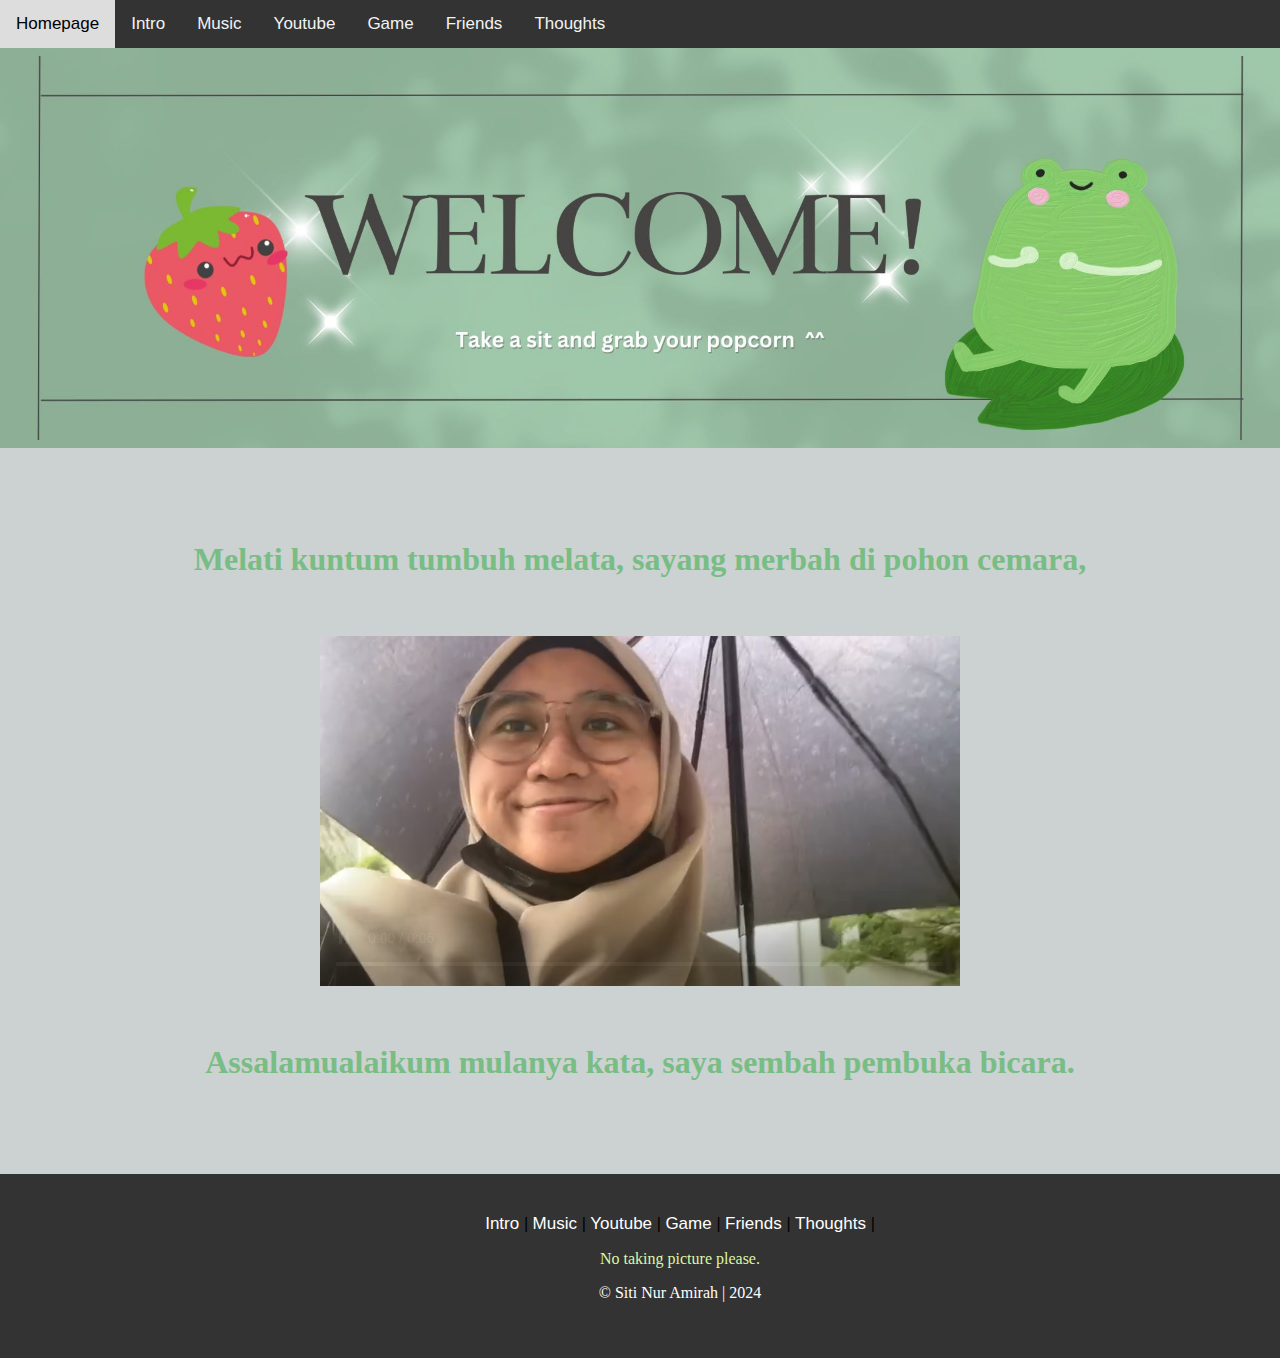
<file: index.html>
<html> 
<head>
 <link rel="stylesheet" href="resource/css/style.css" 
type="text/css">

<title> Am's website </title> 


</head>
<body>

<div class="topnav">
        <a href="#"> Homepage </a> 
	<a href="intro.html"> Intro </a> 
	<a href="music.html"> Music </a> 
	<a href="youtube.html"> Youtube </a>
	<a href="game.html"> Game </a>
	<a href="friends.html"> Friends </a> 
	<a href="thoughts.html"> Thoughts </a> 
</div>

<center> 
  <div>
     <img src= "resource/image/Banner.jpg" width="100%">
  </div>

<br><br><br><br>

<h1 style= "font-family: Motley Forces; color:#78BD83; text-align: center;"> Melati kuntum tumbuh melata, sayang merbah di pohon cemara,  </h1>

<br><br>

<div>
  <video controls muted autoplay loop width="50%">
    <source src="resource/video/video1.mp4" type="video/mp4">
  </video>
</div> 

<br><br>

<h1 style= "font-family: Motley Forces; color:#78BD83; text-align: center;"> Assalamualaikum mulanya kata, saya sembah pembuka bicara.   </h1>

<br><br><br><br>


<div class="footer">
<center> 
<a href="intro.html"> Intro </a> |
	<a href="music.html"> Music </a> |
	<a href="youtube.html"> Youtube </a> |
	<a href="game.html"> Game </a> |
	<a href="friends.html"> Friends </a> |
	<a href="thoughts.html"> Thoughts </a> |
<p style=" color:#DAF7A6; font-family: HoloLens MDL2 Assets"> No taking picture please.</P> 

<center> 
<p style=" color:#ffffff; font-family: HoloLens MDL2 Assets"> © Siti Nur Amirah | 2024 </P> 
</div>

</body> 
</html>
</file>
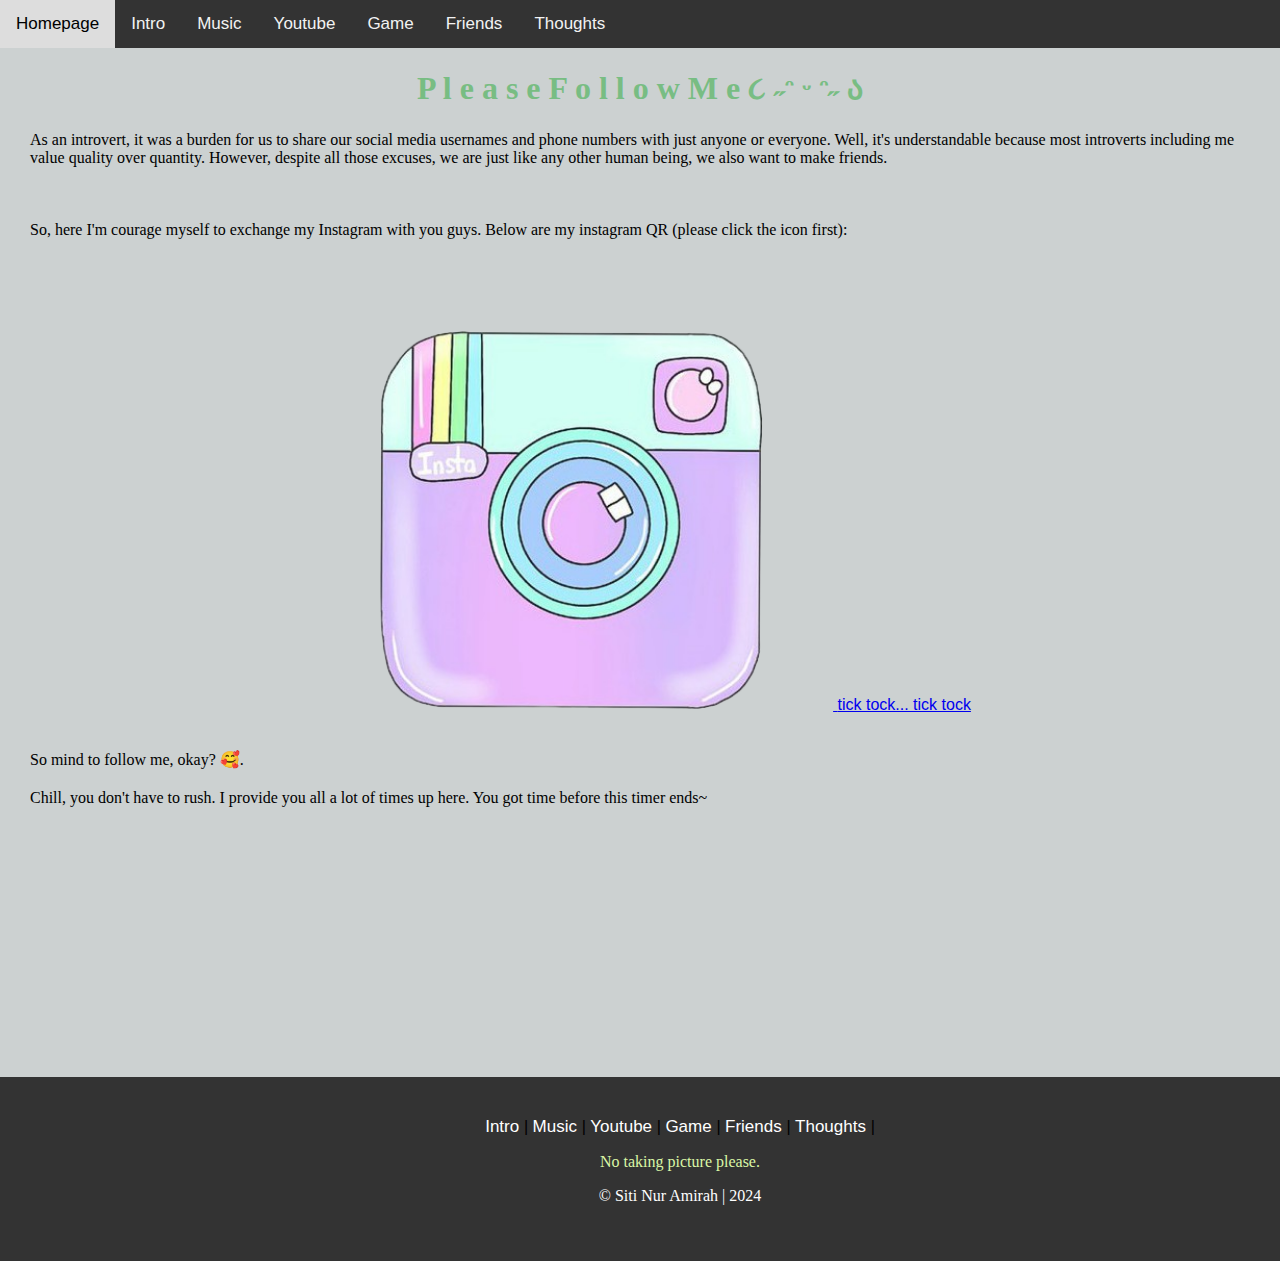
<file: friends.html>
<html> 
<head>
 <link rel="stylesheet" href="resource/css/style.css" 
type="text/css">


<title> Friends </title> 


</head>
<body>

<div class="topnav">
        <a href="index.html"> Homepage </a> 
	<a href="intro.html"> Intro </a>  
	<a href="music.html"> Music </a> 
	<a href="youtube.html"> Youtube </a>
	<a href="game.html"> Game </a>
	<a href="friends.html"> Friends </a> 
	<a href="thoughts.html"> Thoughts </a> 
</div>

<h1 style= "font-family: Motley Forces; color:#78BD83; text-align: center;"> P l e a s e      F o l l o w      M e ૮ ˶ᵔ ᵕ ᵔ˶ ა </h1>   

<p style ="text-align:left ; font-family: Bahnschrift SemiBold; padding: 2px 30px;"> As an introvert, it was a burden for us to share our social media usernames and phone numbers with just anyone or everyone. Well, it's understandable because most introverts including me value quality over quantity. However, despite all those excuses, we are just like any other human being, we also want to make friends.</p>
<br> 

<p style ="text-align:left ; font-family: Bahnschrift SemiBold; padding: 2px 30px;"> 
So, here I'm courage myself to exchange my Instagram with you guys. Below are my instagram QR (please click the icon first):  </p>

<br><br><br><br> 

<center> 
<a href="https://www.instagram.com/amrhqty?igsh=dm5heWt2eTc5MHdz&utm_source=qr">
    <img src="resource/image/instagram.png" alt="Instagram" width="30%" display="inline-block"  hspace="70">
</a>

<script src="https://cdn.logwork.com/widget/countdown.js"></script>
<a href="https://logwork.com/countdown-timer" class="countdown-timer" data-timezone="Asia/Kuala_Lumpur" data-date="2026-12-31 23:59"> tick tock... tick tock</a>

<br><br> 

<p style ="text-align:left ; font-family: Bahnschrift SemiBold; padding: 2px 30px;"> So mind to follow me, okay? 🥰. </p>
<p style ="text-align:left ; font-family: Bahnschrift SemiBold; padding: 2px 30px;">Chill, you don't have to rush. I provide you all a lot of times up here. You got time before this timer ends~ </p>
<br><br><br><br><br><br><br><br><br><br><br><br><br><br>
<div class="footer">
<center>
<a href="intro.html"> Intro </a> |
	<a href="music.html"> Music </a> |
	<a href="youtube.html"> Youtube </a> |
	<a href="game.html"> Game </a> |
	<a href="friends.html"> Friends </a> |
	<a href="thoughts.html"> Thoughts </a> |
<p style=" color:#DAF7A6; font-family: HoloLens MDL2 Assets"> No taking picture please.</P> 
<p style=" color:#ffffff; font-family: HoloLens MDL2 Assets"> © Siti Nur Amirah | 2024 </P> 
</div>

</body> 
</html>
</file>
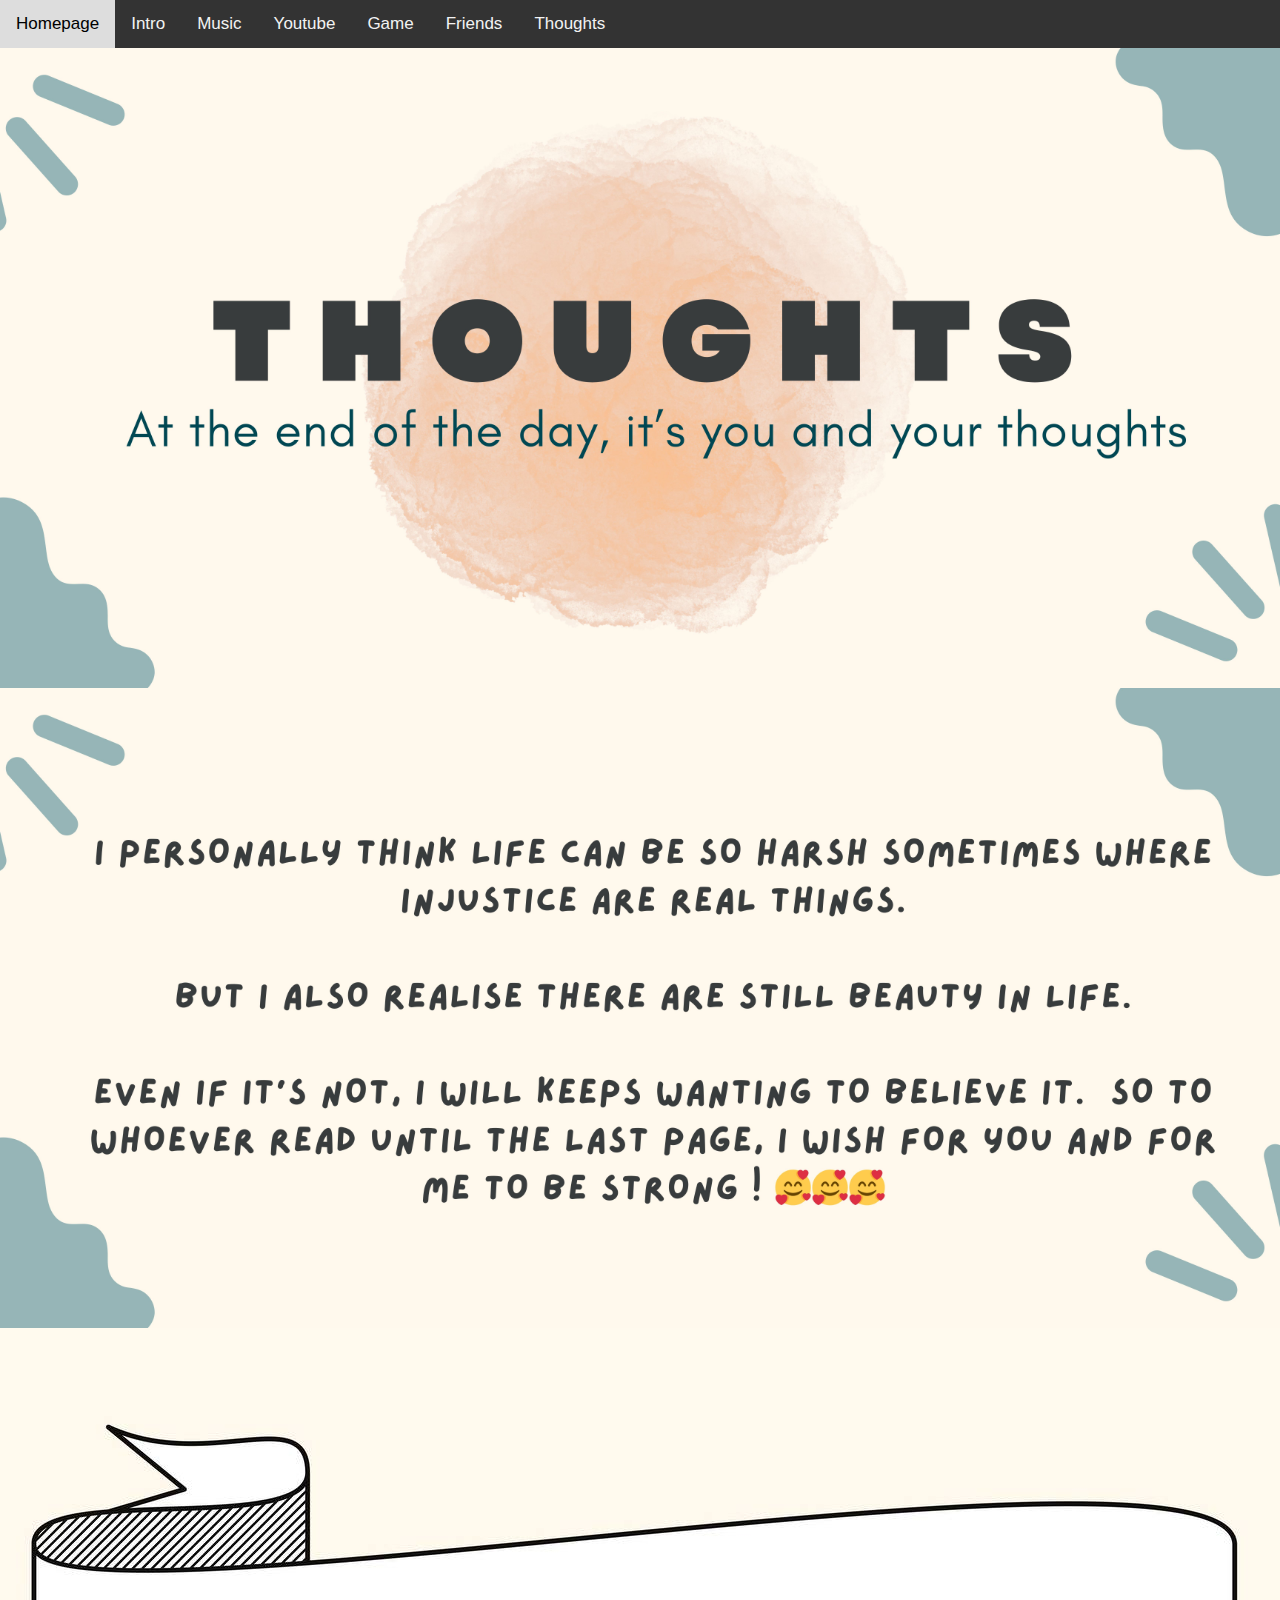
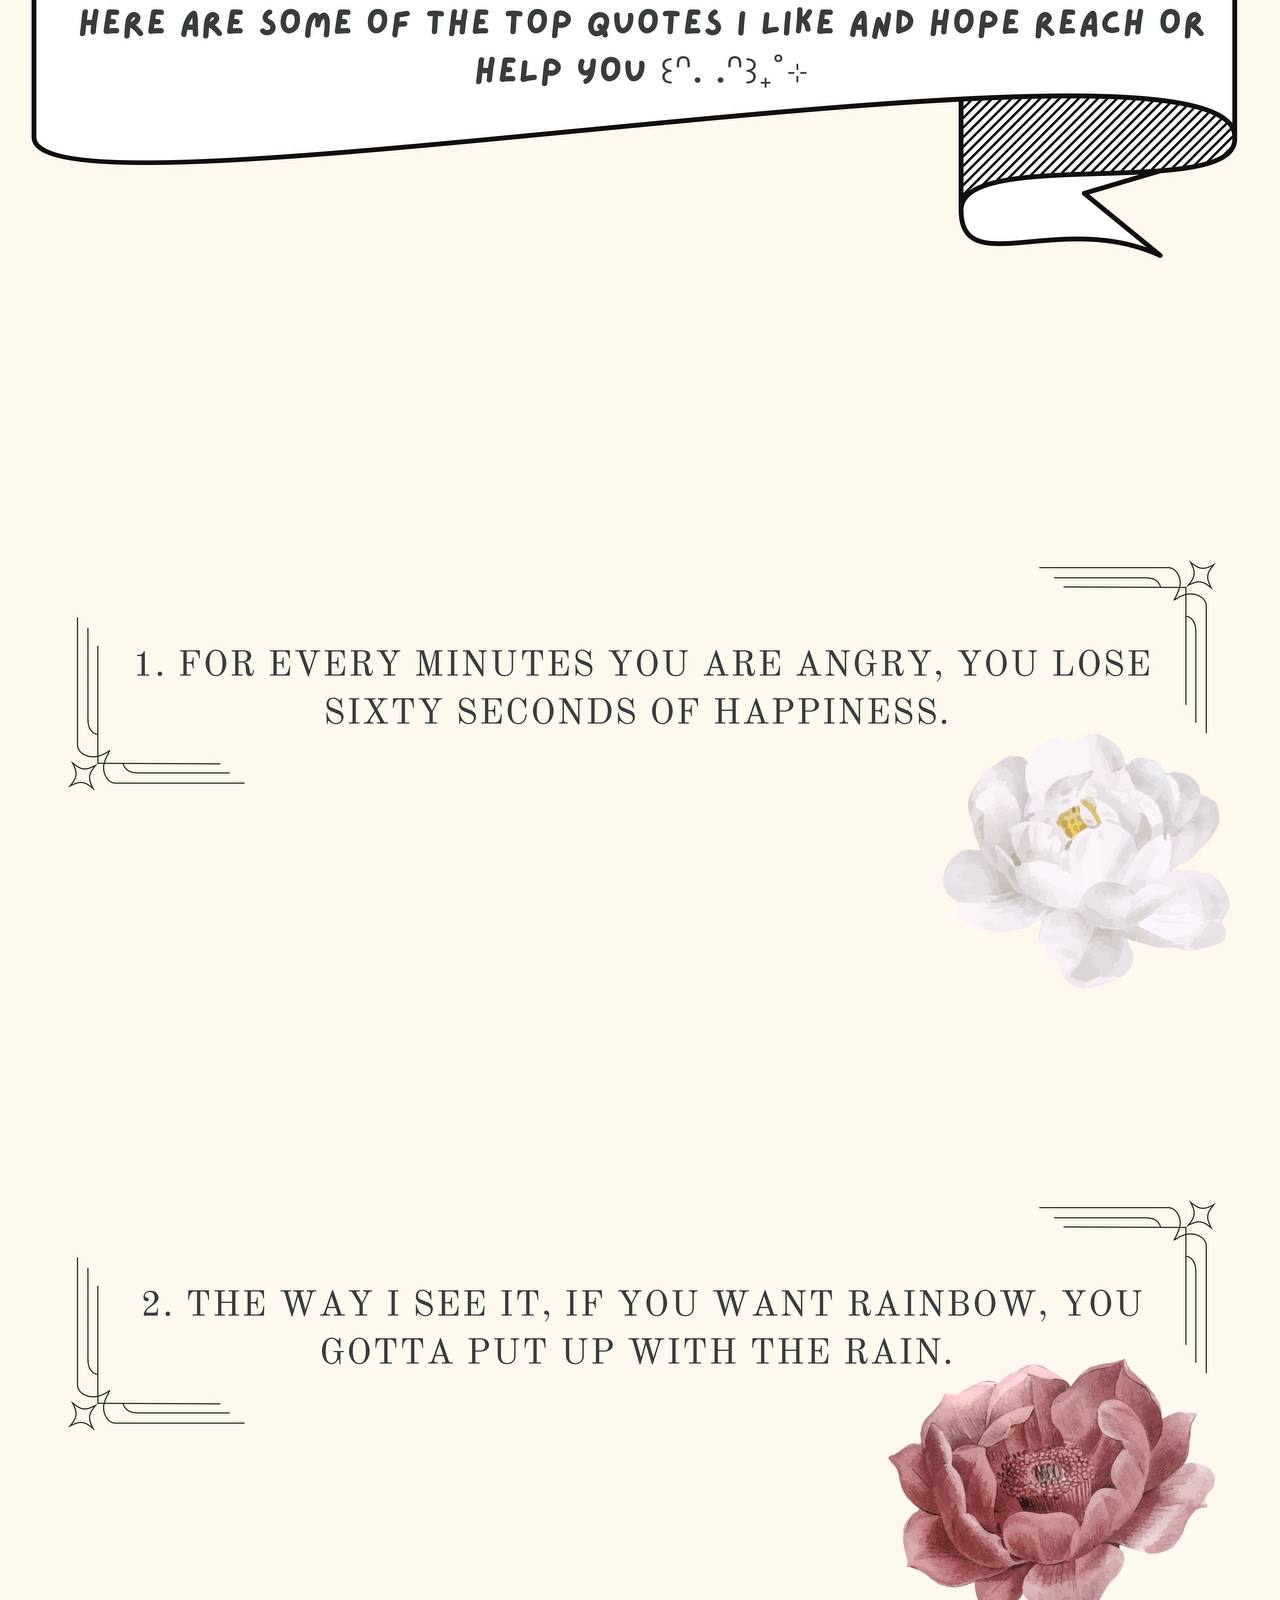
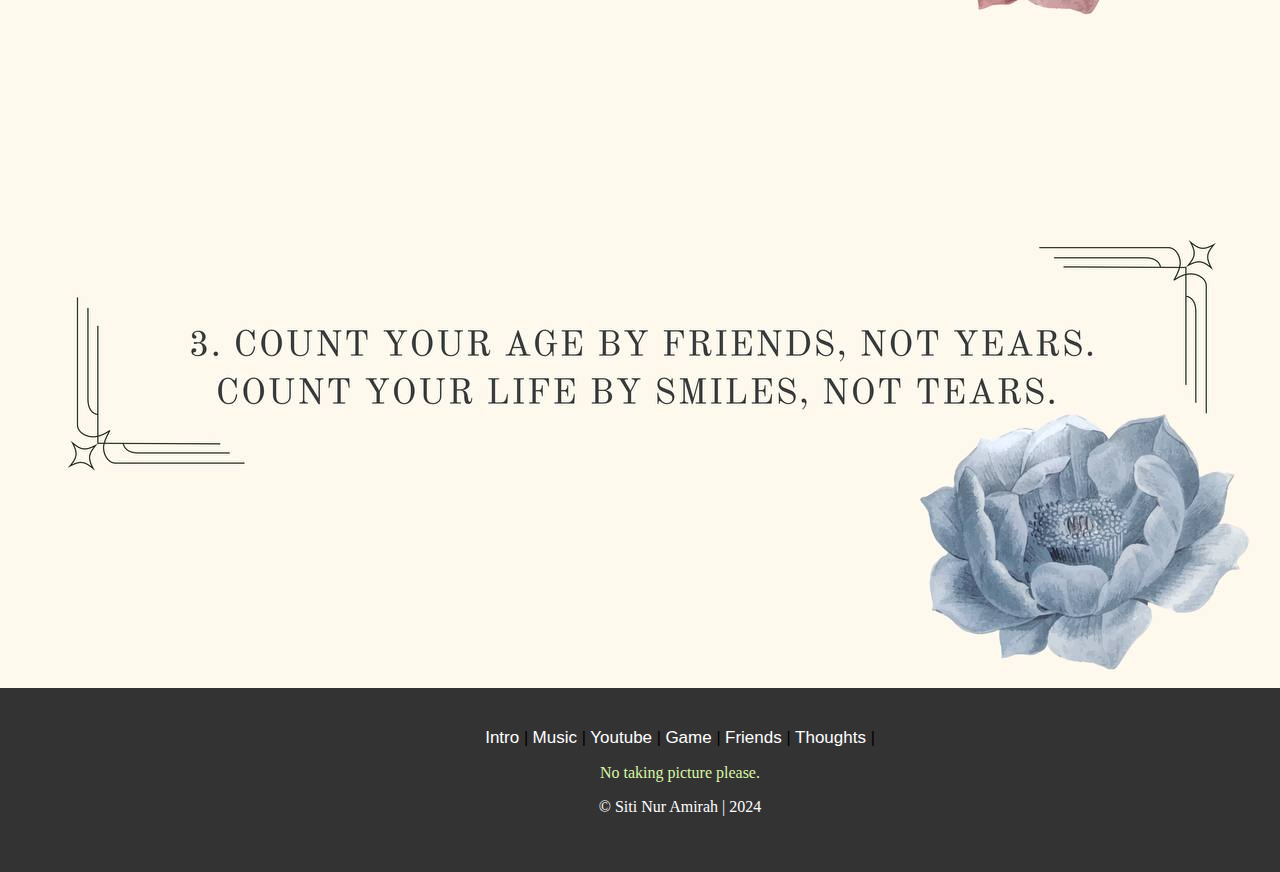
<file: thoughts.html>
<html> 
<head>
 <link rel="stylesheet" href="resource/css/style.css" 
type="text/css">


<title> Thoughts </title> 


</head>
<body>

<div class="topnav">
        <a href="index.html"> Homepage </a> 
	<a href="intro.html"> Intro </a> 
	<a href="music.html"> Music </a> 
	<a href="youtube.html"> Youtube </a>
	<a href="game.html"> Game </a>
	<a href="friends.html"> Friends </a> 
	<a href="thoughts.html"> Thoughts </a> 
</div>

<center> 
  <div>
     <img src= "resource/image/Banner2.jpg" width="100%">
  </div>

<center> 
  <div>
     <img src= "resource/image/Banner3.jpg" width="100%">
  </div>

<center> 
  <div>
     <img src= "resource/image/Banner6.jpeg" width="100%">
  </div>

<center> 
  <div>
     <img src= "resource/image/Banner8.jpeg" width="100%">
  </div>

<center> 
  <div>
     <img src= "resource/image/Banner9.jpeg" width="100%">
  </div>

<center> 
  <div>
     <img src= "resource/image/Banner10.jpeg" width="100%">
  </div>



<div class="footer">
<center>
<a href="intro.html"> Intro </a> |
	<a href="music.html"> Music </a> |
	<a href="youtube.html"> Youtube </a> |
	<a href="game.html"> Game </a> |
	<a href="friends.html"> Friends </a> |
	<a href="thoughts.html"> Thoughts </a> |
<p style=" color:#DAF7A6; font-family: HoloLens MDL2 Assets"> No taking picture please.</P> 
<p style=" color:#ffffff; font-family: HoloLens MDL2 Assets"> © Siti Nur Amirah | 2024 </P> 
</div>

</body> 
</html>










</body> 
</html>
</file>
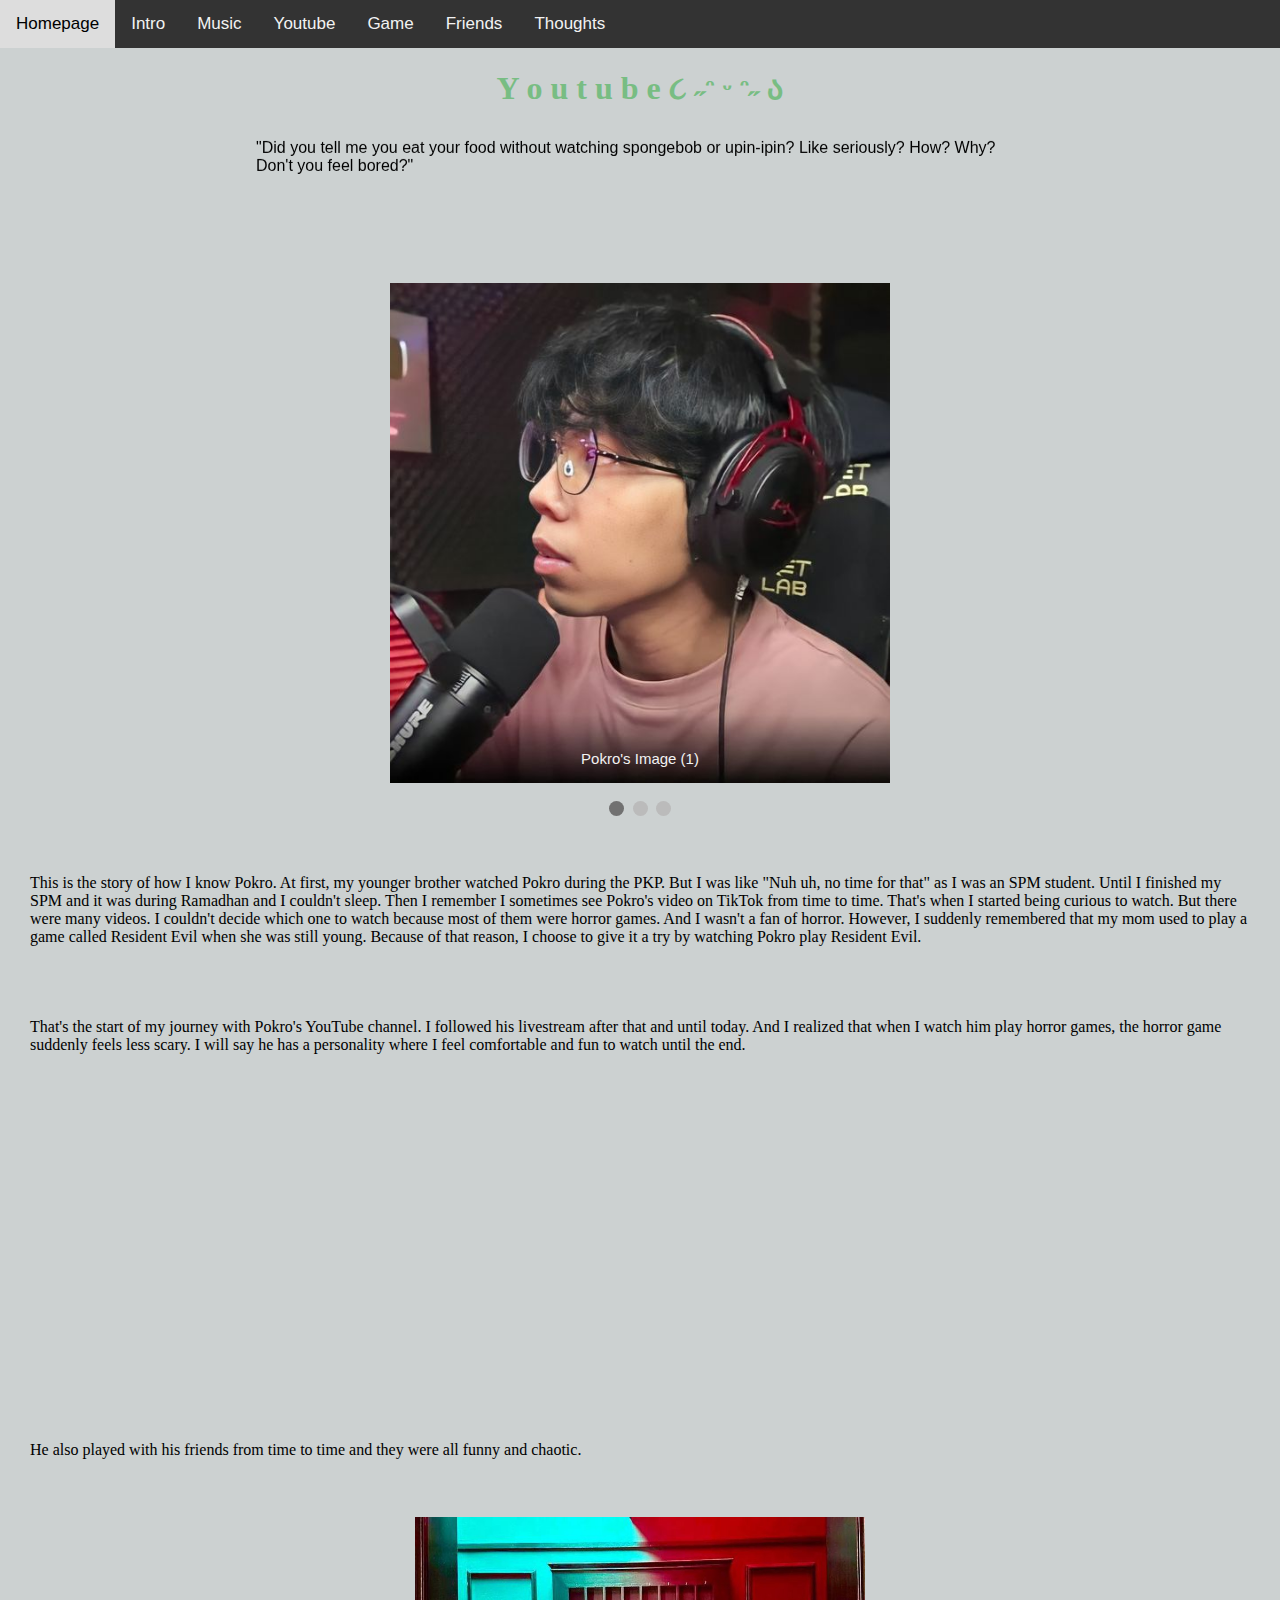
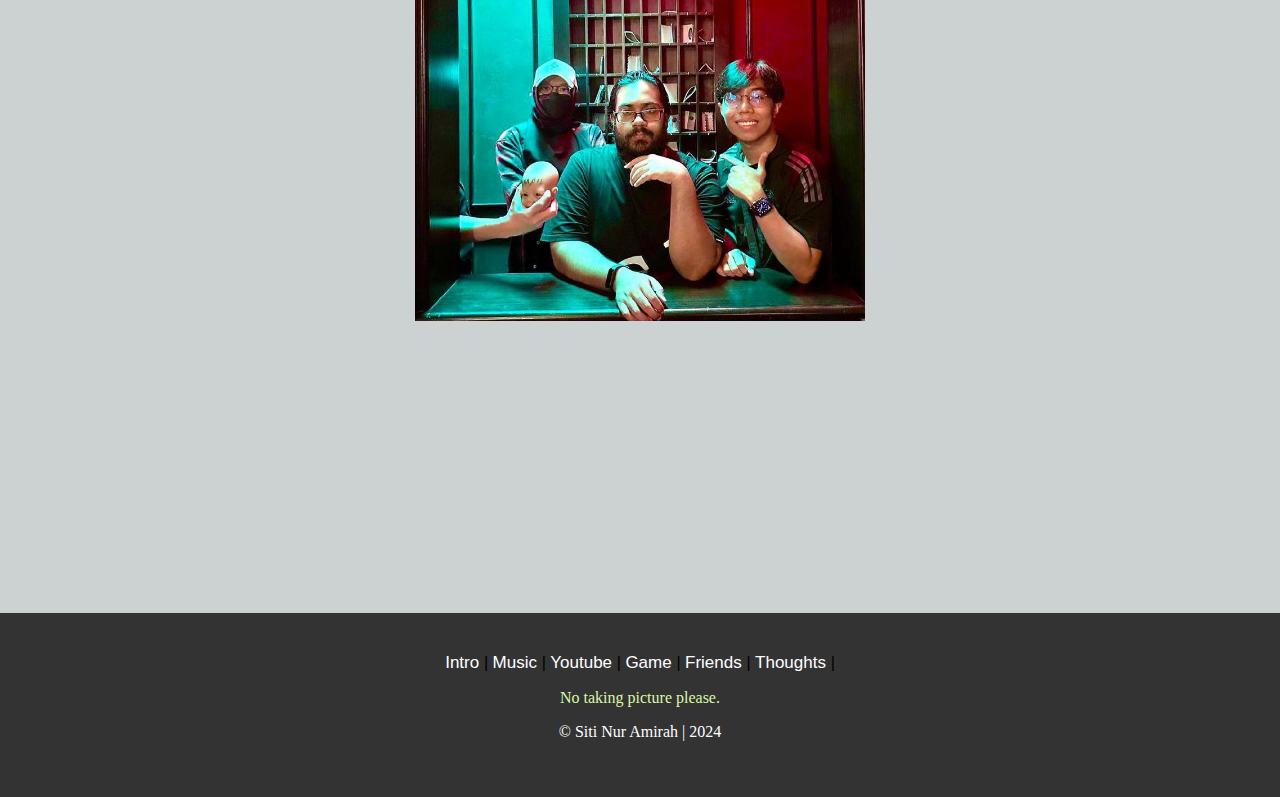
<file: youtube.html>
<html> 
<head>
 <link rel="stylesheet" href="resource/css/style.css" 
type="text/css">


<title> YouTube </title> 
<meta name="viewport" content="width=device-width, initial-scale=1">


<style>
* {box-sizing: border-box}
body {font-family: Verdana, sans-serif; margin:0}
.mySlides {display: none}
img {vertical-align: middle;}

.slideshow-container {
  max-width: 1000px;
  position: relative;
  margin: auto;
}

.text {
  color: #f2f2f2;
  font-size: 15px;
  padding: 8px 12px;
  position: absolute;
  bottom: 8px;
  width: 100%;
  text-align: center;
}


.dot {
  cursor: pointer;
  height: 15px;
  width: 15px;
  margin: 0 2px;
  background-color: #bbb;
  border-radius: 50%;
  display: inline-block;
  transition: background-color 0.6s ease;
}

.active, .dot:hover {
  background-color: #717171;
}

.fade {
  animation-name: fade;
  animation-duration: 1.5s;
}

@keyframes fade {
  from {opacity: .4} 
  to {opacity: 1}
}

/* On smaller screens, decrease text size */
@media only screen and (max-width: 300px) {
  .prev, .next,.text {font-size: 11px}
}
</style>

</head>
<body>

<div class="topnav">
        <a href="index.html"> Homepage </a> 
	<a href="intro.html"> Intro </a> 
	<a href="music.html"> Music </a> 
	<a href="youtube.html"> Youtube </a>
	<a href="game.html"> Game </a>
	<a href="friends.html"> Friends </a> 
	<a href="thoughts.html"> Thoughts </a> 
</div>


<h1 style= "font-family: Motley Forces; color:#78BD83; text-align: center;"> Y o u t u b e  
૮ ˶ᵔ ᵕ ᵔ˶ ა </h1>   

<center> 
<marquee width="60%" direction="down" height="100px">
"Did you tell me you eat your food without watching spongebob or upin-ipin? Like seriously? How? Why? Don't you feel bored?" 
</marquee>



<br><br><br><br>


<div class="slideshow-container">

<div class="mySlides fade">
  <div class="numbertext"></div>
  <img src="resource/image/pokro1.jpg" style="width:50%">
  <div class="text"> Pokro's Image (1) </div>
</div>

<div class="mySlides fade">
  <div class="numbertext"></div>
  <img src="resource/image/pokro3.jpg" style="width:50%">
  <div class="text">Pokro's Image (2)</div>
</div>

<div class="mySlides fade">
  <div class="numbertext"></div>
  <img src="resource/image/pokro2.jpg" style="width:50%">
  <div class="text">Pokro's Image (3)</div>
</div>

</div>
<br>

<div style="text-align:center">
  <span class="dot" onclick="currentSlide(1)"></span> 
  <span class="dot" onclick="currentSlide(2)"></span> 
  <span class="dot" onclick="currentSlide(3)"></span> 
</div>

<script>
let slideIndex = 1;
showSlides(slideIndex);

function plusSlides(n) {
  showSlides(slideIndex += n);
}

function currentSlide(n) {
  showSlides(slideIndex = n);
}

function showSlides(n) {
  let i;
  let slides = document.getElementsByClassName("mySlides");
  let dots = document.getElementsByClassName("dot");
  if (n > slides.length) {slideIndex = 1}    
  if (n < 1) {slideIndex = slides.length}
  for (i = 0; i < slides.length; i++) {
    slides[i].style.display = "none";  
  }
  for (i = 0; i < dots.length; i++) {
    dots[i].className = dots[i].className.replace(" active", "");
  }
  slides[slideIndex-1].style.display = "block";  
  dots[slideIndex-1].className += " active";
}
</script>

<br><br>

<p style ="text-align:left ; font-family: Bahnschrift SemiBold; padding: 2px 30px;"> This is the story of how I know Pokro. At first, my younger brother watched Pokro during the PKP. But I was like "Nuh uh, no time for that" as I was an SPM student. Until I finished my SPM and it was during Ramadhan and I couldn't sleep. Then I remember I sometimes see Pokro's video on TikTok from time to time. That's when I started being curious to watch. But there were many videos. I couldn't decide which one to watch because most of them were horror games. And I wasn't a fan of horror.  However, I suddenly remembered that my mom used to play a game called Resident Evil when she was still young. Because of that reason, I choose to give it a try by watching Pokro play Resident Evil. </p>
<br><br> 
<p style ="text-align:left ; font-family: Bahnschrift SemiBold; padding: 2px 30px;"> That's the start of my journey with Pokro's YouTube channel. I followed his livestream after that and until today. And I realized that when I watch him play horror games, the horror game suddenly feels less scary. I will say he has a personality where I feel comfortable and fun to watch until the end.  </p>

<br><br>

<iframe width="560" height="315" src="https://www.youtube.com/embed/xI8-2NSED2k?si=Rb-WATawgQNi7_9B" title="YouTube video player" frameborder="0" allow="accelerometer; autoplay; clipboard-write; encrypted-media; gyroscope; picture-in-picture; web-share" referrerpolicy="strict-origin-when-cross-origin" allowfullscreen>
</iframe>
<br>

<p style ="text-align:left ; font-family: Bahnschrift SemiBold; padding: 2px 30px;"> He also played with his friends from time to time and they were all funny and chaotic.  </p>

<div class= "Frame1">
  <style="text-align: center;">
    <img src="resource/image/pokro5.jpg" style="width: 40%; float: center;">
</div>


<br><br><br><br><br><br><br><br><br><br><br><br><br><br>
<div class="footer">
<center>
<a href="intro.html"> Intro </a> |
	<a href="music.html"> Music </a> |
	<a href="youtube.html"> Youtube </a> |
	<a href="game.html"> Game </a> |
	<a href="friends.html"> Friends </a> |
	<a href="thoughts.html"> Thoughts </a> |
<p style=" color:#DAF7A6; font-family: HoloLens MDL2 Assets"> No taking picture please.</P> 
<p style=" color:#ffffff; font-family: HoloLens MDL2 Assets"> © Siti Nur Amirah | 2024 </P> 
</div>

</body> 
</html>
</file>
<file: resource/css/style.css>
body {
background-color: #CCD1D1; 
  margin: 0;
  font-family: Arial, Helvetica, sans-serif;
}

.topnav {
  overflow: hidden;
  background-color: #333;
}

.topnav a {
  float: left;
  color: #f2f2f2; 
  text-align: center;
  padding: 14px 16px;
  text-decoration: none;
  font-size: 17px;
}

.topnav a:hover {
  background-color: #ddd;
  color: black;
}

.topnav a.active {
  background-color: #04AA6D;
  color: white;
}


.footer {
  background: #333;
  width: 100%; 
  padding: 40px;
}

.footer a{ 
  color: #ffffff; 
  text-align: center;
  text-decoration: none;
  font-size: 17px;
}


.Frame1 {
 width: 94%; 
  padding: 40px;
}

.Frame2 {
 width: 94%; 
  padding: 40px;
}
</file>
